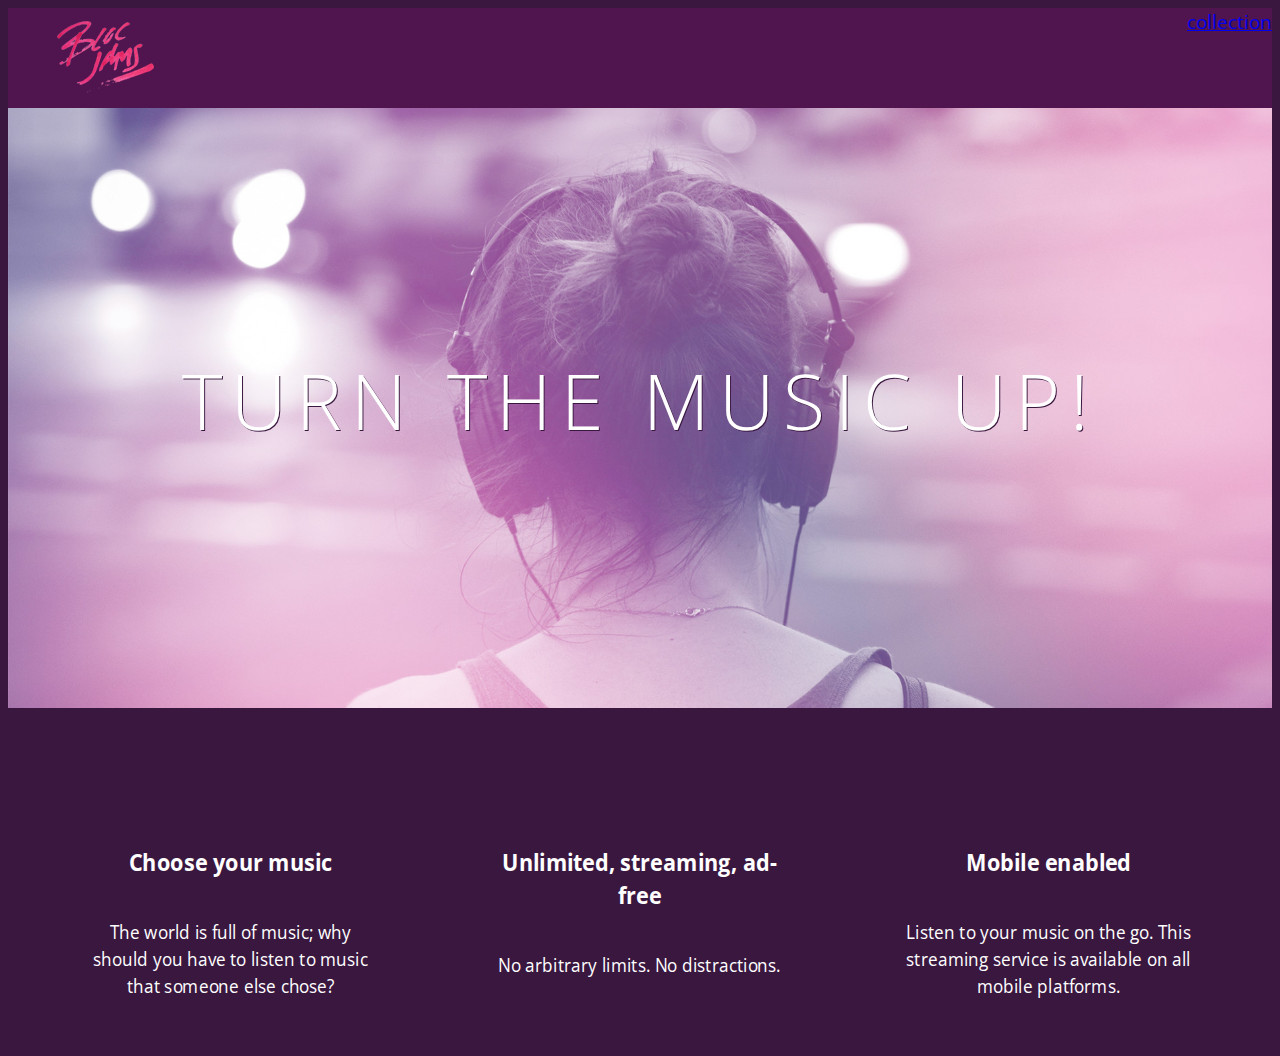
<file: index.html>
<!DOCTYPE html>
 <html>
     <head>
          <title>Bloc Jams</title>
          <meta name="viewport" content="width=device-width, initial-scale=1">
          <link rel="stylesheet" type="text/css" href="http://fonts.googleapis.com/css?family=Open+Sans:400,800,600,700,300">
          <link rel="stylesheet" type="text/css" href="http://code.ionicframework.com/ionicons/2.0.1/css/ionicons.min.css">
          <link rel= "stylesheet" type="=text/css" href="styles/normalize.css">
          <link rel="stylesheet" type="text/css" href="styles/main.css">
          <link rel="stylesheet" type="text/css" href="styles/landing.css">
     </head>
    <body class = "landing">
         <nav class="navbar">
            <a href="index.html" class="logo">
                <img src="assets/images/bloc_jams_logo.png" alt="bloc jams logo">
            </a>
            <div class="links-container">
                 <a href="collection.html" class="navbar-link">collection</a>
             </div>
         </nav>
          <section class="hero-content"> <!-- hero content -->
              <h1 class="hero-title">Turn the music up!</h1>
         </section>
          <section class="selling-points container clearfix">
              <!-- selling points -->
             <div class="point column third">
                 <span class="ion-music-note"></span>
                 <h5 class="point-title">Choose your music</h5>
                 <p class="point-description">The world is full of music; why should you have to listen to music that someone else chose?</p>
             </div>
              <div class="point column third">
                 <span class="ion-radio-waves"></span>
                 <h5 class="point-title">Unlimited, streaming, ad-free</h5>
                 <p class="point-description">No arbitrary limits. No distractions.</p>
             </div>
              <div class="point column third">
                 <span class="ion-iphone"></span>
                 <h5 class="point-title">Mobile enabled</h5>
                 <p class="point-description">Listen to your music on the go. This streaming service is available on all mobile platforms.</p>
             </div>
         </section>
        <script src="https://code.jquery.com/jquery-2.1.3.min.js"></script>
        <script src="scripts/utilities.js"></script>
        <script src="scripts/landing.js"></script>
     </body>
 </html>
</file>
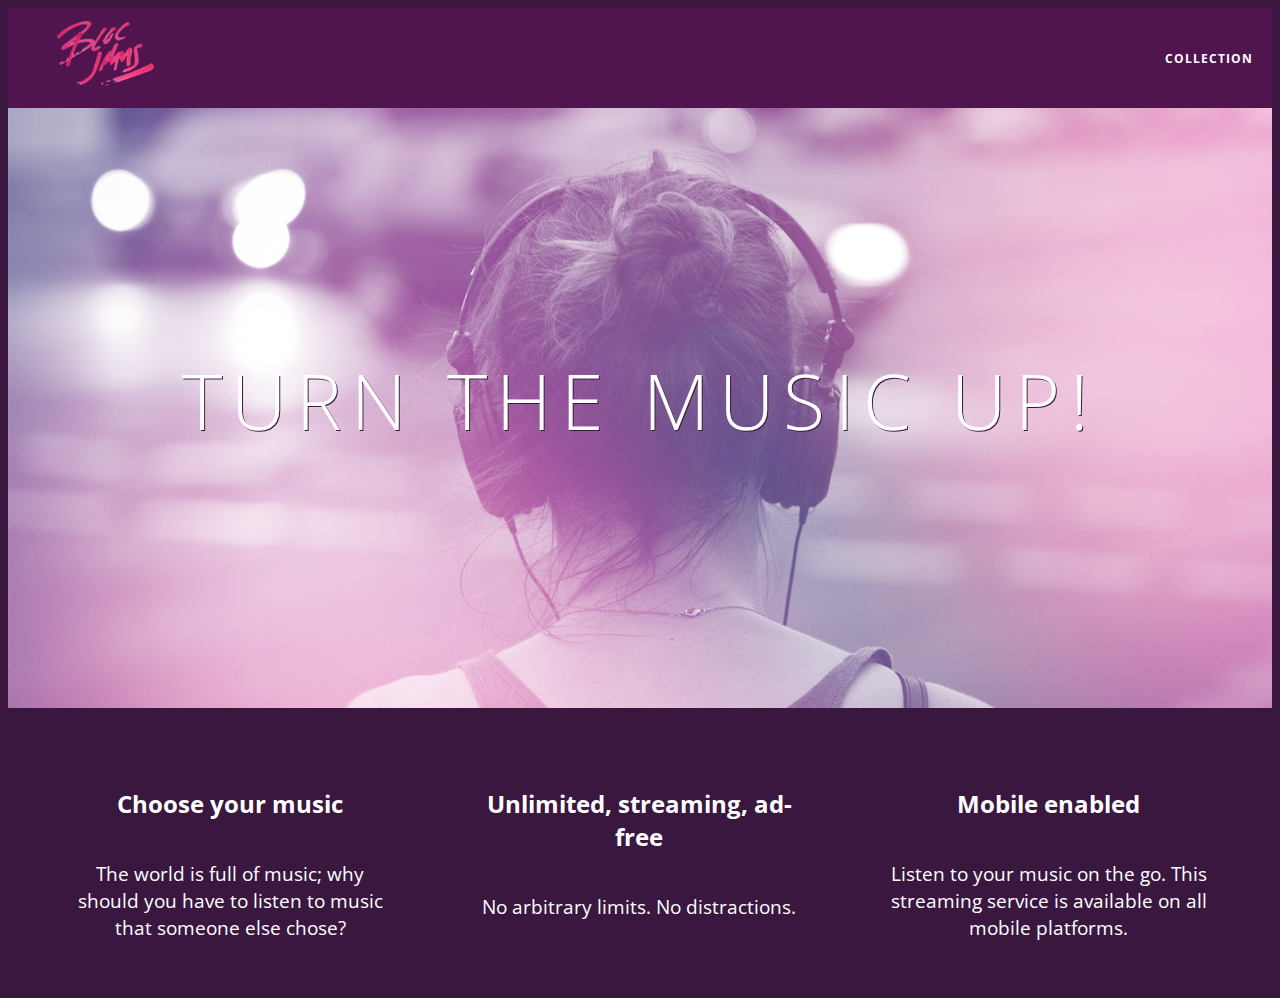
<file: bloc-jams/index.html>
<!DOCTYPE html>
 <html>
     
     <head>
          <title>Bloc Jams</title>
          <meta name="viewport" content="width=device-width, initial-scale=1">
          <link rel="stylesheet" type="text/css" href="http://fonts.googleapis.com/css?family=Open+Sans:400,800,600,700,300">
          <link rel="stylesheet" type="text/css" href="http://code.ionicframework.com/ionicons/2.0.1/css/ionicons.min.css">
          <link rel= "stylesheet" type="=text/css" href="styles/normalize.css">
          <link rel="stylesheet" type="text/css" href="styles/main.css">
          <link rel="stylesheet" type="text/css" href="styles/landing.css">
     </head>
     
    <body class = "landing">
         
         <nav class="navbar">
            <a href="index.html" class="logo">
                <img src="assets/images/bloc_jams_logo.png" alt="bloc jams logo">
            </a>
            <div class="links-container">
                 <a href="collection.html" class="navbar-link">collection</a>
             </div>
         </nav>
         
          <section class="hero-content"> <!-- hero content -->
              <h1 class="hero-title">Turn the music up!</h1>
         </section>
         
          <section class="selling-points container clearfix">
              <!-- selling points -->
             <div class="point column third">
                 <span class="ion-music-note"></span>
                 <h5 class="point-title">Choose your music</h5>
                 <p class="point-description">The world is full of music; why should you have to listen to music that someone else chose?</p>
             </div>
              <div class="point column third">
                 <span class="ion-radio-waves"></span>
                 <h5 class="point-title">Unlimited, streaming, ad-free</h5>
                 <p class="point-description">No arbitrary limits. No distractions.</p>
             </div>
              <div class="point column third">
                 <span class="ion-iphone"></span>
                 <h5 class="point-title">Mobile enabled</h5>
                 <p class="point-description">Listen to your music on the go. This streaming service is available on all mobile platforms.</p>
             </div>
         
         
         
         </section>
         
     </body>
     
 </html>
</file>
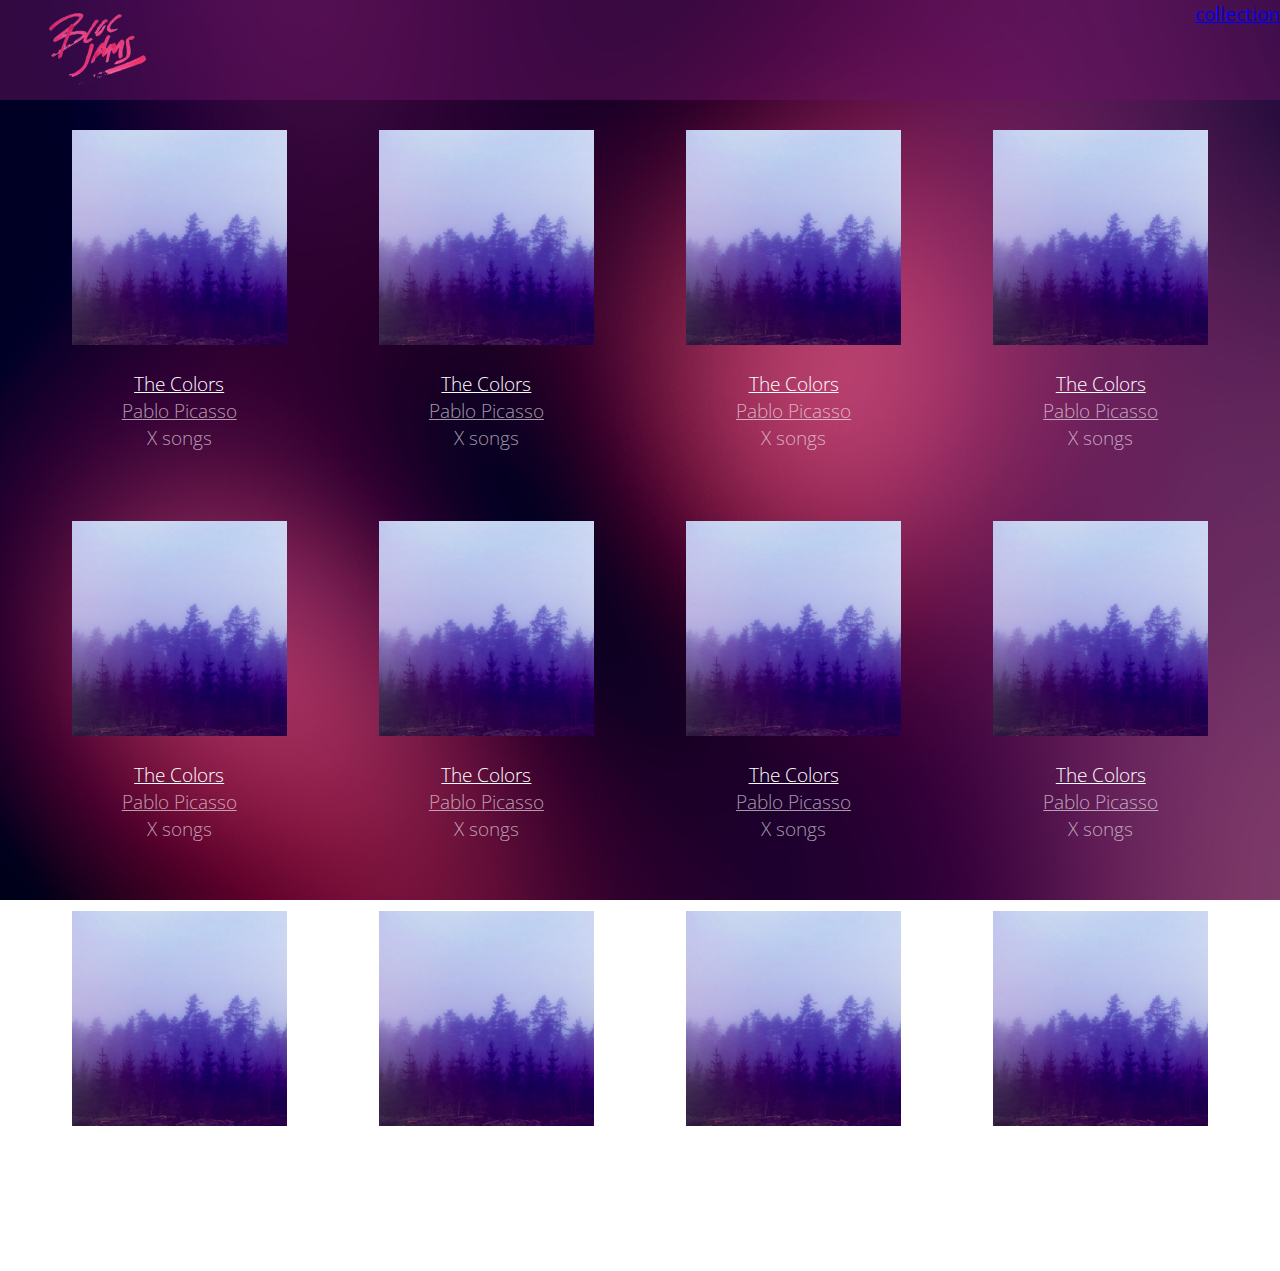
<file: collection.html>
<!DOCTYPE html>
 <html>
     <head>
         <title>Bloc Jams</title>
         <meta name="viewport" content="width=device-width, initial-scale=1">
         <link rel="stylesheet" type="text/css" href="http://fonts.googleapis.com/css?family=Open+Sans:400,800,600,700,300">
         <link rel="stylesheet" type="text/css" href="http://code.ionicframework.com/ionicons/2.0.1/css/ionicons.min.css">
         <link rel="stylesheet" type="text/css" href="styles/normalize.css">
         <link rel="stylesheet" type="text/css" href="styles/main.css">
         <link rel="stylesheet" type="text/css" href="styles/collection.css">
     </head>
      <body class="collection">
        <nav class="navbar"> <!-- nav bar -->
            <a href="index.html" class="logo">
                <img src="assets/images/bloc_jams_logo.png" alt="bloc jams logo">
            </a>
            <div class="links-container">
                <a href="collection.html" class="navbar-link">collection</a>
            </div>
        </nav>
        <section class="album-covers container clearfix">
        </section> 
       <script src="https://code.jquery.com/jquery-2.1.3.min.js"></script>
      <script src="scripts/collection.js"></script>
     </body>
 </html>
</file>
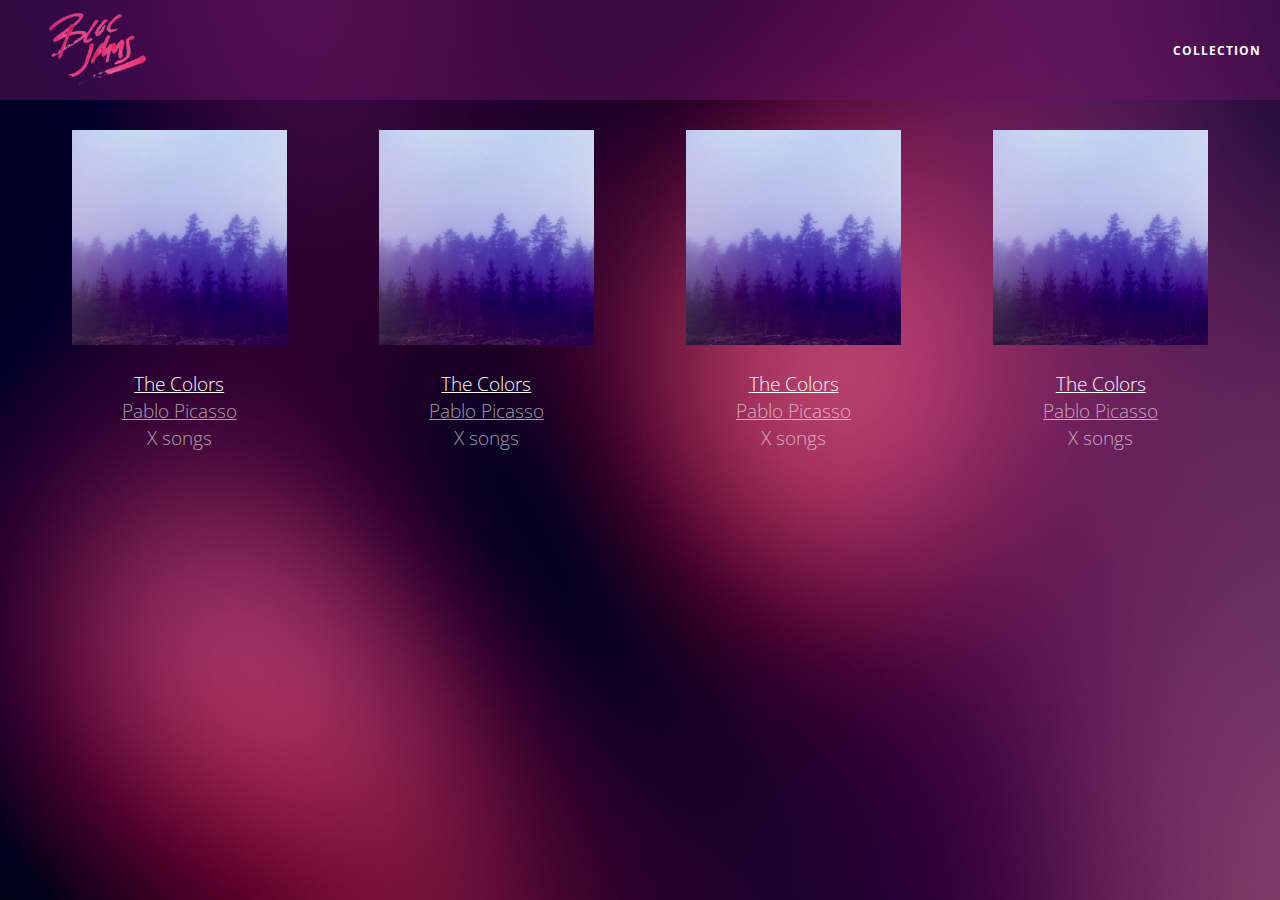
<file: bloc-jams/collection.html>
<!DOCTYPE html>
 <html>
     <head>
         <title>Bloc Jams</title>
         <meta name="viewport" content="width=device-width, initial-scale=1">
         <link rel="stylesheet" type="text/css" href="http://fonts.googleapis.com/css?family=Open+Sans:400,800,600,700,300">
         <link rel="stylesheet" type="text/css" href="http://code.ionicframework.com/ionicons/2.0.1/css/ionicons.min.css">
         <link rel="stylesheet" type="text/css" href="styles/normalize.css">
         <link rel="stylesheet" type="text/css" href="styles/main.css">
         <link rel="stylesheet" type="text/css" href="styles/collection.css">
     </head>
      <body class="collection">
        <nav class="navbar"> <!-- nav bar -->
            <a href="index.html" class="logo">
                <img src="assets/images/bloc_jams_logo.png" alt="bloc jams logo">
            </a>
            <div class="links-container">
                <a href="collection.html" class="navbar-link">collection</a>
            </div>
        </nav>

        <section class="album-covers container clearfix">
             <div class="collection-album-container column fourth">
                 <img src="assets/images/album_covers/01.png"/>
                 <div class="collection-album-info caption">
                     <p>
                         <a class="album-name" href="#">The Colors</a>
                         <br/>
                         <a href="#">Pablo Picasso</a>
                         <br/>
                         X songs
                         <br/>
                     </p>
                 </div>
             </div>
             <div class="collection-album-container column fourth">
                 <img src="assets/images/album_covers/01.png"/>
                 <div class="collection-album-info caption">
                     <p>
                         <a class="album-name" href="#">The Colors</a>
                         <br/>
                         <a href="#">Pablo Picasso</a>
                         <br/>
                         X songs
                         <br/>
                     </p>
                 </div>
             </div>
             <div class="collection-album-container column fourth">
                 <img src="assets/images/album_covers/01.png"/>
                 <div class="collection-album-info caption">
                     <p>
                         <a class="album-name" href="#">The Colors</a>
                         <br/>
                         <a href="#">Pablo Picasso</a>
                         <br/>
                         X songs
                         <br/>
                     </p>
                 </div>
             </div>
             <div class="collection-album-container column fourth">
                 <img src="assets/images/album_covers/01.png"/>
                 <div class="collection-album-info caption">
                     <p>
                         <a class="album-name" href="#">The Colors</a>
                         <br/>
                         <a href="#">Pablo Picasso</a>
                         <br/>
                         X songs
                         <br/>
                     </p>
                 </div>
             </div>
         </section>


     </body>
 </html>
</file>
<file: styles/main.css>
*, *::before, *::after {
     -moz-box-sizing: border-box;
     -webkit-box-sizing: border-box;
     box-sizing: border-box;
 } 

html {
     height: 100%; /* makes sure our HTML takes up 100% of the browser window */
     font-size: 100%;
 }
 
 body {
     font-family: 'Open Sans'; /* sets our font to the "Open Sans" typeface */
     color: white;             /* sets the text color to white */
     min-height: 100%;         /* says the height of the body must be, at minimum, 100% of the window */
 }
 

 .navbar {
     position: relative;
     padding: 0.5rem;
     background-color: rgba(101,18,95,0.5);
     z-index:1;
 }
    /* I did not have ">" in my code but it was in the git page linked in chapter 8    */
 .navbar .logo {
     position: relative; /* positioning will be explained in a resource */
     left: 2rem;
     cursor;pointer; 
 }

.navbar .links-container {
    display:table;
    position: absolute;
    top: 0;
    right: 0;
    height: 100px;
    color: white;
    text-decoration: none;
    
}

.links-container .nacbar-link{
    display: table-cell;
    position: relative;
    height: 100%;
    padding-left: 1rem;
    padding-right: 1rem;
    vertical-align: middle;
    color: white;
    font-size: 0.625rem;
    letter-spacing: 0.05rem;
    font-weight: 700;
    text-transform: uppercase;
    text-decoration: none;
    cursor: pointer;
    
}

 .links-container .navbar-link:hover {
     color: rgb(233,50,117);
 }
.links-container .navbar-link:active {
     background-color: white;
 }

 .container {
     margin: 0 auto;
     max-width: 64rem;
 }

 .container.narrow {
     max-width: 56rem;
 }


 /* Medium and small screens (640px) */
 @media (min-width: 640px) {
        html { font-size: 112%; }
          .column {
            float: left;
            padding-left: 1rem;
            padding-right: 1rem;
     }
     
     .column.full { width: 100%; }
     .column.two-thirds { width: 66.7%; }
     .column.half { width: 50%; }
     .column.third { width: 33.3%; }
     .column.fourth { width: 25%; }
     .column.flow-opposite { float: right; }  
 }
 
 /* Large screens (1024px) */
 @media (min-width: 1024px) {
        html { font-size: 120%; }
 }

.clearfix::before,
.clearfix::after {
   content: " ";
   display: table;
}

.clearfix::after {
   clear: both;
}
</file>
<file: styles/landing.css>
body.landing {
     background-color: rgb(58,23,63);
 }
 
 .hero-content {
     position: relative;
     min-height: 600px;
     background-image: url(../assets/images/bloc_jams_bg.jpg);
     background-repeat: no-repeat;
     background-position: center center;
     background-size: cover;
 }
 
 .hero-content .hero-title {
     position: absolute;
     top: 40%;
     -webkit-transform: translateY(-50%);
     -moz-transform: translateY(-50%);
     transform: translateY(-50%);
     width: 100%;
     text-align: center;
     font-size: 4rem;
     font-weight: 300;
     text-transform: uppercase;
     letter-spacing: 0.5rem;
     text-shadow: 1px 1px 0px rgb(58,23,63);
 }
 
 .selling-points {
     position: relative;
     -webkit-box-sizing: border-box;
     -moz-box-sizing: border-box;
     box-sizing: border-box;
 }
 
 .point {
     position: relative;
     padding: 2rem;
     text-align: center;
     opacity: 1;
     -webkit-transform: scaleX(0.9) translateY(3rem);
     -moz-transform: scaleX(0.9) translateY(3rem);
     transform: scaleX(0.9) translateY(3rem);
  
     
     -webkit-transition: all 3.25s ease-in-out;
     -moz-transition: all 3.25s ease-in-out;
     transition: all 0.25s ease-in-out;
     -webkit-transition-delay: 0.2s;
     -moz-transition-delay: 0.2s;
     transition-delay: 0.2s;
/*
     
     i stole my code from this website
     https://developer.mozilla.org/en-US/docs/Web/CSS/CSS_Transitions/Using_CSS_transitions
     
     
     -webkit-transition: width 2s, height 2s, background-color 2s, -webkit-transform 2s;
    transition: width 2s, height 2s, background-color 2s, transform 2s;
*/
 }
.point:hover{
    -webkit-transform: rotate(180deg);
    transform: rotate(180deg);
     opacity: .5;
}
 
 .point .point-title {
     font-size: 1.25rem;
 }
 
 .ion-music-note,
 .ion-radio-waves,
 .ion-iphone {
     color: rgb(233,50,117);
     font-size: 5rem;
 }
</file>
<file: bloc-jams/styles/main.css>
*, *::before, *::after {
     -moz-box-sizing: border-box;
     -webkit-box-sizing: border-box;
     box-sizing: border-box;
 } 

html {
     height: 100%; /* makes sure our HTML takes up 100% of the browser window */
     font-size: 100%;
 }
 
 body {
     font-family: 'Open Sans'; /* sets our font to the "Open Sans" typeface */
     color: white;             /* sets the text color to white */
     min-height: 100%;         /* says the height of the body must be, at minimum, 100% of the window */
 }
 

 .navbar {
     position: relative;
     padding: 0.5rem;
     background-color: rgba(101,18,95,0.5);
     z-index:1;
 }
    /* I did not have ">" in my code but it was in the git page linked in chapter 8    */
 .navbar .logo {
     position: relative; /* positioning will be explained in a resource */
     left: 2rem;
     cursor;pointer; 
 }

.navbar .links-container {
    display:table;
    position: absolute;
    top: 0;
    right: 0;
    height: 100px;
    color: white;
    text-decoration: none;
    
}

.links-container .navbar-link{
    display: table-cell;
    position: relative;
    height: 100%;
    padding-left: 1rem;
    padding-right: 1rem;
    vertical-align: middle;
    color: white;
    font-size: 0.625rem;
    letter-spacing: 0.05rem;
    font-weight: 700;
    text-transform: uppercase;
    text-decoration: none;
    cursor: pointer;
}

 .links-container .navbar-link:hover {
     color: rgb(233,50,117);
 }

.links-container .navbar-link:active{
    background-color: white;
}

 .container {
     margin: 0 auto;
     max-width: 64rem;
 }


 /* Medium and small screens (640px) */
 @media (min-width: 640px) {
        html { font-size: 112%; }
          .column {
            float: left;
            padding-left: 1rem;
            padding-right: 1rem;
     }
     
     .column.full { width: 100%; }
     .column.two-thirds { width: 66.7%; }
     .column.half { width: 50%; }
     .column.third { width: 33.3%; }
     .column.fourth { width: 25%; }
     .column.flow-opposite { float: right; }  
 }
 
 /* Large screens (1024px) */
 @media (min-width: 1024px) {
        html { font-size: 120%; }
 }

.clearfix::before,
.clearfix::after {
   content: " ";
   display: table;
}

.clearfix::after {
   clear: both;
}
</file>
<file: bloc-jams/styles/landing.css>
body.landing {
     background-color: rgb(58,23,63);
 }
 
 .hero-content {
     position: relative;
     min-height: 600px;
     background-image: url(../assets/images/bloc_jams_bg.jpg);
     background-repeat: no-repeat;
     background-position: center center;
     background-size: cover;
 }
 
 .hero-content .hero-title {
     position: absolute;
     top: 40%;
     -webkit-transform: translateY(-50%);
     -moz-transform: translateY(-50%);
     transform: translateY(-50%);
     width: 100%;
     text-align: center;
     font-size: 4rem;
     font-weight: 300;
     text-transform: uppercase;
     letter-spacing: 0.5rem;
     text-shadow: 1px 1px 0px rgb(58,23,63);
 }
 
 .selling-points {
     position: relative;
     -webkit-box-sizing: border-box;
     -moz-box-sizing: border-box;
     box-sizing: border-box;
 }
 
 .point {
     position: relative;
     padding: 2rem;
     text-align: center;
 }
 
 .point .point-title {
     font-size: 1.25rem;
 }
 
 .ion-music-note,
 .ion-radio-waves,
 .ion-iphone {
     color: rgb(233,50,117);
     font-size: 5rem;
 }
</file>
<file: styles/collection.css>
body.collection {
     background-image: url(../assets/images/blurred_backgrounds/blur_bg_2.jpg);
     background-repeat: no-repeat;
     background-attachment: fixed;
     background-position: center center;
     background-size: cover;
 }
 
 .album-covers {
     position: relative;
 }
 
 .collection-album-container {
     position: relative;
     margin-top: 30px;
     margin-bottom: 20px;
     text-align: center;
 }
 
 .collection-album-container .caption {
     margin-top: 10px;
 }
 
 .collection-album-container .caption p {
     font-size: 1rem;
     font-weight: 300;
     color: rgba(255, 255, 255, 0.6);
 }
 
 .collection-album-container .caption p a {
     color: rgba(255, 255, 255, 0.6);
 }
 
 .collection-album-container .caption p a.album-name {
     color: white;
 }
 
 .collection-album-container img {
     width: 80%;
 }
</file>
<file: bloc-jams/styles/collection.css>
body.collection {
     background-image: url(../assets/images/blurred_backgrounds/blur_bg_2.jpg);
     background-repeat: no-repeat;
     background-attachment: fixed;
     background-position: center center;
     background-size: cover;
 }
 
 .album-covers {
     position: relative;
 }
 
 .collection-album-container {
     position: relative;
     margin-top: 30px;
     margin-bottom: 20px;
     text-align: center;
 }
 
 .collection-album-container .caption {
     margin-top: 10px;
 }
 
 .collection-album-container .caption p {
     font-size: 1rem;
     font-weight: 300;
     color: rgba(255, 255, 255, 0.6);
 }
 
 .collection-album-container .caption p a {
     color: rgba(255, 255, 255, 0.6);
 }
 
 .collection-album-container .caption p a.album-name {
     color: white;
 }
 
 .collection-album-container img {
     width: 80%;
 }
</file>
